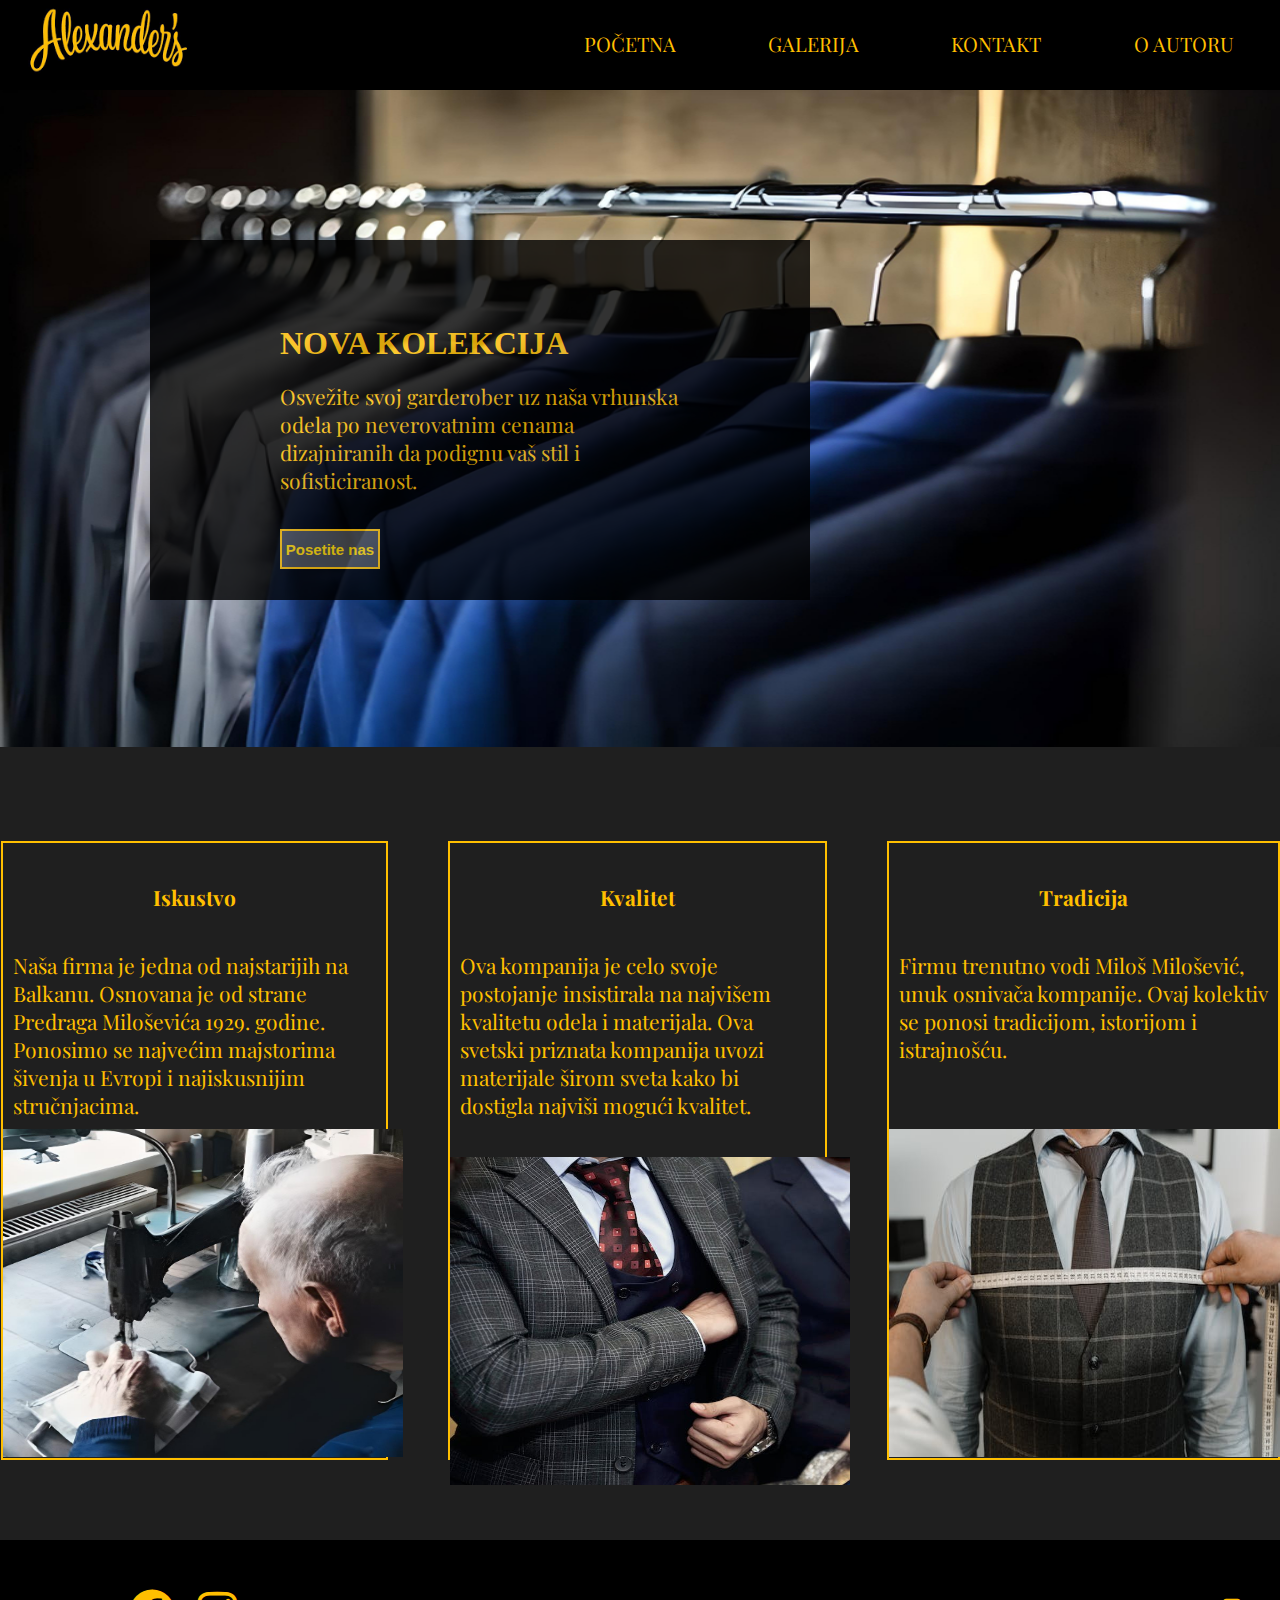
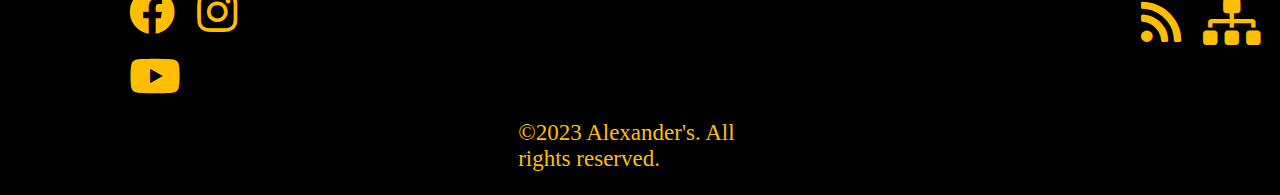
<file: index.html>
<!DOCTYPE html>

<html>

<head>
<title>Alexander's</title>


<link rel="stylesheet" href="https://cdnjs.cloudflare.com/ajax/libs/font-awesome/5.15.1/css/all.min.css">
<link rel="preconnect" href="https://fonts.googleapis.com">
<link rel="preconnect" href="https://fonts.gstatic.com" crossorigin>
<link href="https://fonts.googleapis.com/css2?family=Playfair+Display:ital,wght@0,400;1,500&family=Sometype+Mono:wght@500&display=swap" rel="stylesheet">

<link rel="stylesheet" href="css/style.css">
<meta charset="utf-8">
</head>
<body>
<div id="okvir">
<header>
<div id="logo"><a href="index.html"><img src="img/LOGO.png"alt="logo"></a></div>
<nav>
	<ul>
		<li><a href="index.html">POČETNA</a></li>
		<li><a href="stranice/GALERIJA.html">GALERIJA</a></li>
		<li><a href="stranice/KONTAKT.html">KONTAKT</a></li>
		<li><a href="stranice/AUTOR.html">O AUTORU</a></li>
		
	</ul>
</nav>
<div class="cleaner"></div>
</header>
<main>

<div id="glavni-blok">

<img src="img/pozadinska.jpg" alt="odela"/>

<div id="glavni-blok-tekst">

<div id="glavni-blok-tekst-kontent">
<h1>NOVA KOLEKCIJA</h1>
<p>Osvežite svoj garderober uz naša vrhunska odela po neverovatnim cenama dizajniranih da podignu vaš stil i sofisticiranost.</p>
<a href="stranice/KONTAKT.html"><button>Posetite nas</button></a>
</div>

</div>

<div id="drugi-div">


<div class="prvi-blok">

<div class="TEKST">
<h1>Iskustvo</h1>
<p>Naša firma je jedna od najstarijih na Balkanu. Osnovana je od strane Predraga Miloševića 1929. godine. Ponosimo se najvećim majstorima šivenja u Evropi i najiskusnijim stručnjacima.</p>
</div>
<div class="SLIKA">
<img src="img/images.jpg"alt="slika1"/>
</div>
</div>



<div class="prvi-blok">

<div class="TEKST">
<h1>Kvalitet</h1>
<p>
Ova kompanija je celo svoje postojanje insistirala na najvišem kvalitetu odela i materijala. Ova svetski priznata kompanija uvozi materijale širom sveta kako bi dostigla najviši mogući kvalitet.</p></div>
<div class="SLIKA2">
<img src="img/images2.jpg"alt="slika2"/>
</div>
</div>



<div class="prvi-blok">

<div class="TEKST">
<h1>Tradicija</h1>
<p>
Firmu trenutno vodi Miloš Milošević, unuk osnivača kompanije. Ovaj kolektiv se ponosi tradicijom, istorijom i istrajnošću.</p></div>
<div class="SLIKA3 ">
<img src="img/slika33.jpg"alt="slika3"/>
</div>
</div>


</div>


</div>





</main>


<div id="zaglavlje">
<div class="socijalne-mreze">
 <a href="https://www.facebook.com" target="_blank">
        <i class="fab fa-facebook">
</a></i>
 <a href="https://www.instagram.com" target="_blank">
        <i class="fab fa-instagram">
</a></i>
 <a href="https://www.youtube.com" target="_blank">
        <i class="fab fa-youtube">
</a></i>

</div>
<div id="kopirajt">

 <p>&copy;2023 Alexander's. All rights reserved.</p>
</div>
<div id="ikonice2">
<a href="rss.xml" target="_blank">
        <i class="fas fa-rss"></i></a>


<a href="http://www.sitemaps.org/schemas/sitemap/0.9" target="_blank">
<i class="fas fa-sitemap"></i></a>

</div>

		


</div>





</div>

</body>
</html>
</file>
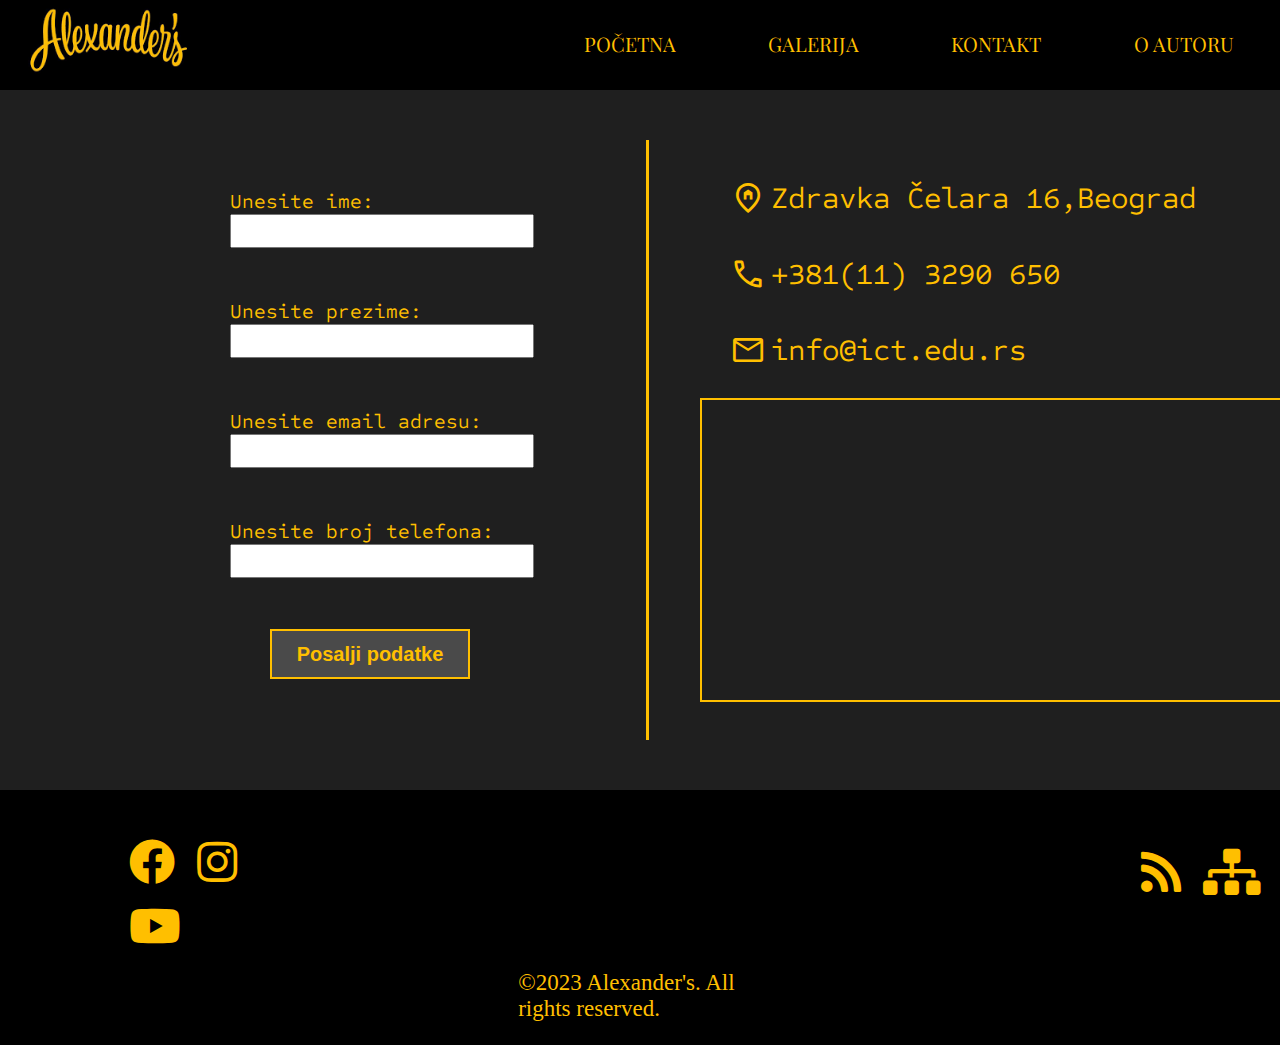
<file: stranice/KONTAKT.html>
<!DOCTYPE html>

<html>

<head>
<title>Alexander's - Kontakt</title>
  
<link rel="stylesheet" href="https://cdnjs.cloudflare.com/ajax/libs/font-awesome/5.15.1/css/all.min.css">
<link rel="preconnect" href="https://fonts.googleapis.com">
<link rel="preconnect" href="https://fonts.gstatic.com" crossorigin>
<link href="https://fonts.googleapis.com/css2?family=Playfair+Display:ital,wght@0,400;1,500&family=Sometype+Mono:wght@500&display=swap" rel="stylesheet"> 
<link rel="preconnect" href="https://fonts.googleapis.com">
<link rel="stylesheet" href="https://fonts.googleapis.com/css2?family=Material+Symbols+Outlined:opsz,wght,FILL,GRAD@24,400,0,0" />

<link rel="stylesheet" href="../css/style.css">
<meta charset="utf-8">
</head>
<body>
<div id="okvir">
<header>
<div id="logo"><a href="../index.html"><img src="../img/LOGO.png"></a></div>
<nav>
	<ul>
		<li><a href="../index.html">POČETNA</a></li>
		<li><a href="../stranice/GALERIJA.html">GALERIJA</a></li>
		<li><a href="#">KONTAKT</a></li>
		<li><a href="../stranice/AUTOR.html">O AUTORU</a></li>
		
	</ul>
</nav>

</header>
<main>




<div id="kontakt-div">


<div class="blok1">

<div class="blok1-kontent">
<form>
<div class="blok-box">
<p>Unesite ime:</p>
<input type="text"required="required"/>
</div>
<div class="blok-box">
<p>Unesite prezime:</p>
<input type="text"required="required"/>
</div>
<div class="blok-box">
<p>Unesite email adresu:</p>
<input type="email"required="required"/>
</div>
<div class="blok-box">
<p>Unesite broj telefona:</p>
<input type="tel"/>
</div>

<div class="blok-box dugme">
<input type="submit"value="Posalji podatke"/>
</div>
</form>
</div>

</div>

<div class="blok2">
<div class="icon">
<span class="material-symbols-outlined">
home_pin
</span>
<p>Zdravka Čelara 16,Beograd</p>
</div>

<div class="icon">
<span class="material-symbols-outlined">
call
</span>
<p>+381(11) 3290 650</p>
</div>

<div class="icon">
<span class="material-symbols-outlined">
mail
</span>
<p>info@ict.edu.rs</p>
</div>
<iframe src="https://www.google.com/maps/embed?pb=!1m18!1m12!1m3!1d2830.358672108406!2d20.481839875976554!3d44.814257176569214!2m3!1f0!2f0!3f0!3m2!1i1024!2i768!4f13.1!3m3!1m2!1s0x475a7a9609031735%3A0xc17ed71f59ac4725!2sICT%20College!5e0!3m2!1shr!2srs!4v1701443945842!5m2!1shr!2srs"></iframe>
</div>


<div class="cleaner"></div>
</div>






</div>


</main>
<footer>
<div class="socijalne-mreze">
 <a href="https://www.facebook.com" target="_blank">
        <i class="fab fa-facebook">
</a></i>
 <a href="https://www.instagram.com" target="_blank">
        <i class="fab fa-instagram">
</a></i>
 <a href="https://www.youtube.com" target="_blank">
        <i class="fab fa-youtube">
</a></i>

</div>
<div id="kopirajt">

 <p>&copy;2023 Alexander's. All rights reserved.</p>
</div>

<div id="ikonice2">
<a href="../rss.xml" target="_blank">
        <i class="fas fa-rss"></i></a>


<a href="http://www.sitemaps.org/schemas/sitemap/0.9" target="_blank">
<i class="fas fa-sitemap"></i></a>

</div>

		


</footer>









</div>
</body>
</html>
</file>
<file: css/style.css>
*{
	margin:0px;
	padding:0px;
}
body{
	/*background-color:#293B46;*/
	/*background-color:#56564c;*/
	background-color:#1f1f1f;



}
header{
	width:100%;
	height:90px;
	background-color:#000000;
	}


#logo{

	width:40%;
	margin-left:19px;
	float:left;
	height:90%;

}
#logo img{

	width:179px;
	height:80px;
		
}

nav{
	width:58%;
	float:right;
	height:100%;
	
}

nav ul{
	display:flex;
	list-style-type: none;
	color:white;	
}

nav ul li{
	margin:30px auto;
	font-size:20px;
}

nav ul li a{
	margin:30px auto;
	font-size:20px;
	text-decoration:none;
	color:#FFBF00;
	font-family: 'Playfair Display', serif;
	  transition: color 0.3s ease;

 }

nav ul li a:hover {
   border-bottom: 2px solid #FFBF00; 
}




#glavni-blok img{
	
	
	position:absolute;
	height:100%;	
	 background-repeat: no-repeat;
    width: 100%;
 
	
}

#glavni-blok{
	position:absolute;
	width:100%;
	height:657px;

}


#glavni-blok-tekst{
	margin:150px;
	display: flex; 
	justify-content: center; 
    align-items: center; 
	width:660px;
	height:360px;
	background-color:black;
	position:relative;
	opacity: 0.8;
	/*border:2px #FFBF00 solid;*/

}


#glavni-blok-tekst-kontent{

	width:400px;
	height:200px;
	height:150px;
	color:#FFBF00;

}

#glavni-blok-tekst-kontent h1{
margin-top:-20PX;
}
#glavni-blok-tekst-kontent p{

margin-top:20px;
margin-bottom:15px;
font-size:21px;
font-family: 'Playfair Display', serif;
}

button{
	margin-top:20px;
	width:100px;
	height:40px;
	color:#ffd500;
	background-color:#4a4a4a;
	border:2px #FFBF00 solid;
	font-weight:bold;
	font-size:15px;
}
button:hover{
	background-color:#FFBF00;
	color:#4a4a4a;
}



#slika1 img{
	width:400px;
	height:400px;
}
#tekst1{
	width:40%;
	height:100%;
}
#slika2{
	width:60%;
	height:100%;
}
#tekst2{
	width:40%;
	height:100%;
}


.galerija {
	margin:10px;
    display: grid;
    grid-template-columns: repeat(8, 1fr);
    grid-template-rows: repeat(8, 5vw);
    grid-gap: 15px;
}
.gal_slika img{
    width: 100%;
    height: 100%;
    object-fit: cover;
}
.galerija_img{
	  width: 100%;
  height: 100%;
  background-color: #f0f0f0;
    transition: box-shadow 0.3s ease;
  display: block; 
}
.galerija_img:hover{
	 box-shadow: 0 0 10px rgba(255, 191, 0, 0.7);
}
.item-1 {
    grid-column:1/4;
	grid-row:1/3
}
.item-2 {
    grid-column:4/5;
	grid-row:1/3
}
.item-3 {
    grid-column:5/9;
	grid-row:1/6
}
.item-4 {
    grid-column:1/5;
	grid-row:3/6
}.item-5 {
    grid-column:1/5;
	grid-row:6/9
}
.item-6 {
    grid-column:1/5;
	grid-row:3/6;
}

.item-7 {
    grid-column:5/9;
	grid-row:6/9;
}

.item-8 {
    grid-column:1/9;
	grid-row:9/11;
}

.item-9 {
    grid-column:1/4;
	grid-row:12/14;
}

.item-12{
    grid-column:4/9;
	grid-row:12/14;
}

#autor-div{
	width:1200px;
	height:500px;
	margin:50px auto;
	background-color:black;
	  display: flex; 
	   border:4px #FFBF00 solid;
	   border-radius:30px;

		
			
	
}
#autor-slika{
width:66%;
height:100%;



}
#autor-slika img{
width:100%;
height:100%;
object-fit:cover;
border-radius:30px;


}
#autor-kontent{
width:44%;
color:#FFBF00;


}
#autor-kontent p{
font-size:21px;
font-family: 'Playfair Display', serif;
margin-top:100px;
margin-left:20px;
justify-content: center; 
align-items: center; 
}
#autor-kontent h1{
	margin:23px 165px;
 }
 
 
#kontakt-div{
	background-color:#1f1f1f;
	 width:1400px;
	height:600px;
	margin:50px auto;
	color:#FFBF00;
	margin-left:100px;

	

	
		
 }
.blok1{
	
	 width:39%;
	border-right:3px #FFBF00 solid;
	 height:100%;
	 float:left;
	 	 display:flex;	
	 justify-content: center; 
align-items: center; 
	
 }
.blok2{
	 width:60%;
	
	 height:100%;
	  float:right;
}
input{
	width:300px;
	height:30px;
}
.blok1-kontent{
		margin-left:130px;
	 width:87%;
	 height:87%;


 }
.blok-box{

	margin-top:10px;
	width:400px;
	height:100px;
	background-color:#1f1f1f;
	font-family: 'Sometype Mono', monospace;
	font-size:20px;
}
.dugme input{
	width:200px;
	height:50px;
	font-size:20px;
		color:#FFBF00;
	background-color:#4a4a4a;
	border:2px #FFBF00 solid;
	font-weight:bold;
	margin-left:40px;
	
}
.dugme input:hover{
background-color:#FFBF00;
	color:#4a4a4a;

}
.icon{
	
	margin-top:40px;
	width:80%;
	margin-left:70px;
	Display:flex;
}
.material-symbols-outlined{
		font-size:36px;
}
.icon p{
		font-size:30px;
		margin-left:5px;
			font-family: 'Sometype Mono', monospace;
}
iframe{
	margin-top:30px;
	margin-left:40px;
	height:300px;
	width:600px;
	border:2px #FFBF00 solid;
}

#drugi-div{
	width:100%;
	height:500px;
	margin-top:300px;	
	display:flex;
		 justify-content: center; 
align-items: center; 
	
}
.prvi-blok{
	
	height:615px;
	width:400px;
	background-color:#1f1f1f;
	margin:30px;
	border:2px #FFBF00 solid;
	
			
}
#drugi-div img{ 
	background-color:white;
width:400px;
    height:50%;
	  object-fit: fill;

	}

.prvi-blok p{
	
	margin:10px;
	font-size:21px;
font-family: 'Playfair Display', serif;
margin-top:30px;
color:#FFBF00;


}
.prvi-blok h1{
	color:#FFBF00;
	font-size:21px;
font-family: 'Playfair Display', serif;
margin:20px;

}
.TEKST h1{
	
	margin:40px 150px;
		

}

.SLIKA img{
	
	width:100px;
}
.SLIKA2 img{
	margin-top:28px;

	width:100px;
}
.SLIKA3 img{
	margin-top:56px;

	width:100px;
}





footer{
	width:100%;
	height:255px;
	background-color:black;
display:flex;

	}
#zaglavlje{
	
	margin-top:1450px;
	background-color:black;
		width:100%;
	height:255px;
	background-color:black;
display:flex;


}

.socijalne-mreze{
	margin-left:120px;
	margin-top:40px;
	width:200px;
	height:100px;
	text-decoration:none;
	font-style:none;
	
	
	
}

#ikonice2{
	margin-top:50px;
	margin-left:344px;
	width:200px;
	height:200px;
	
	
}
.fa-facebook,.fa-instagram,.fa-youtube,.fa-sitemap,.fa-rss{
	font-size:46px;
	color:#FFBF00;
	margin:9px;

}
#kopirajt{
	margin-left:250px;
	margin-top:180px;
	color:#FFBF00;
	text-decoration:none;
	font-size:23px;
}
#socijalne-mreze a{
	text-decoration:none;
}

.cleaner{
	clear:both;
}
</file>
